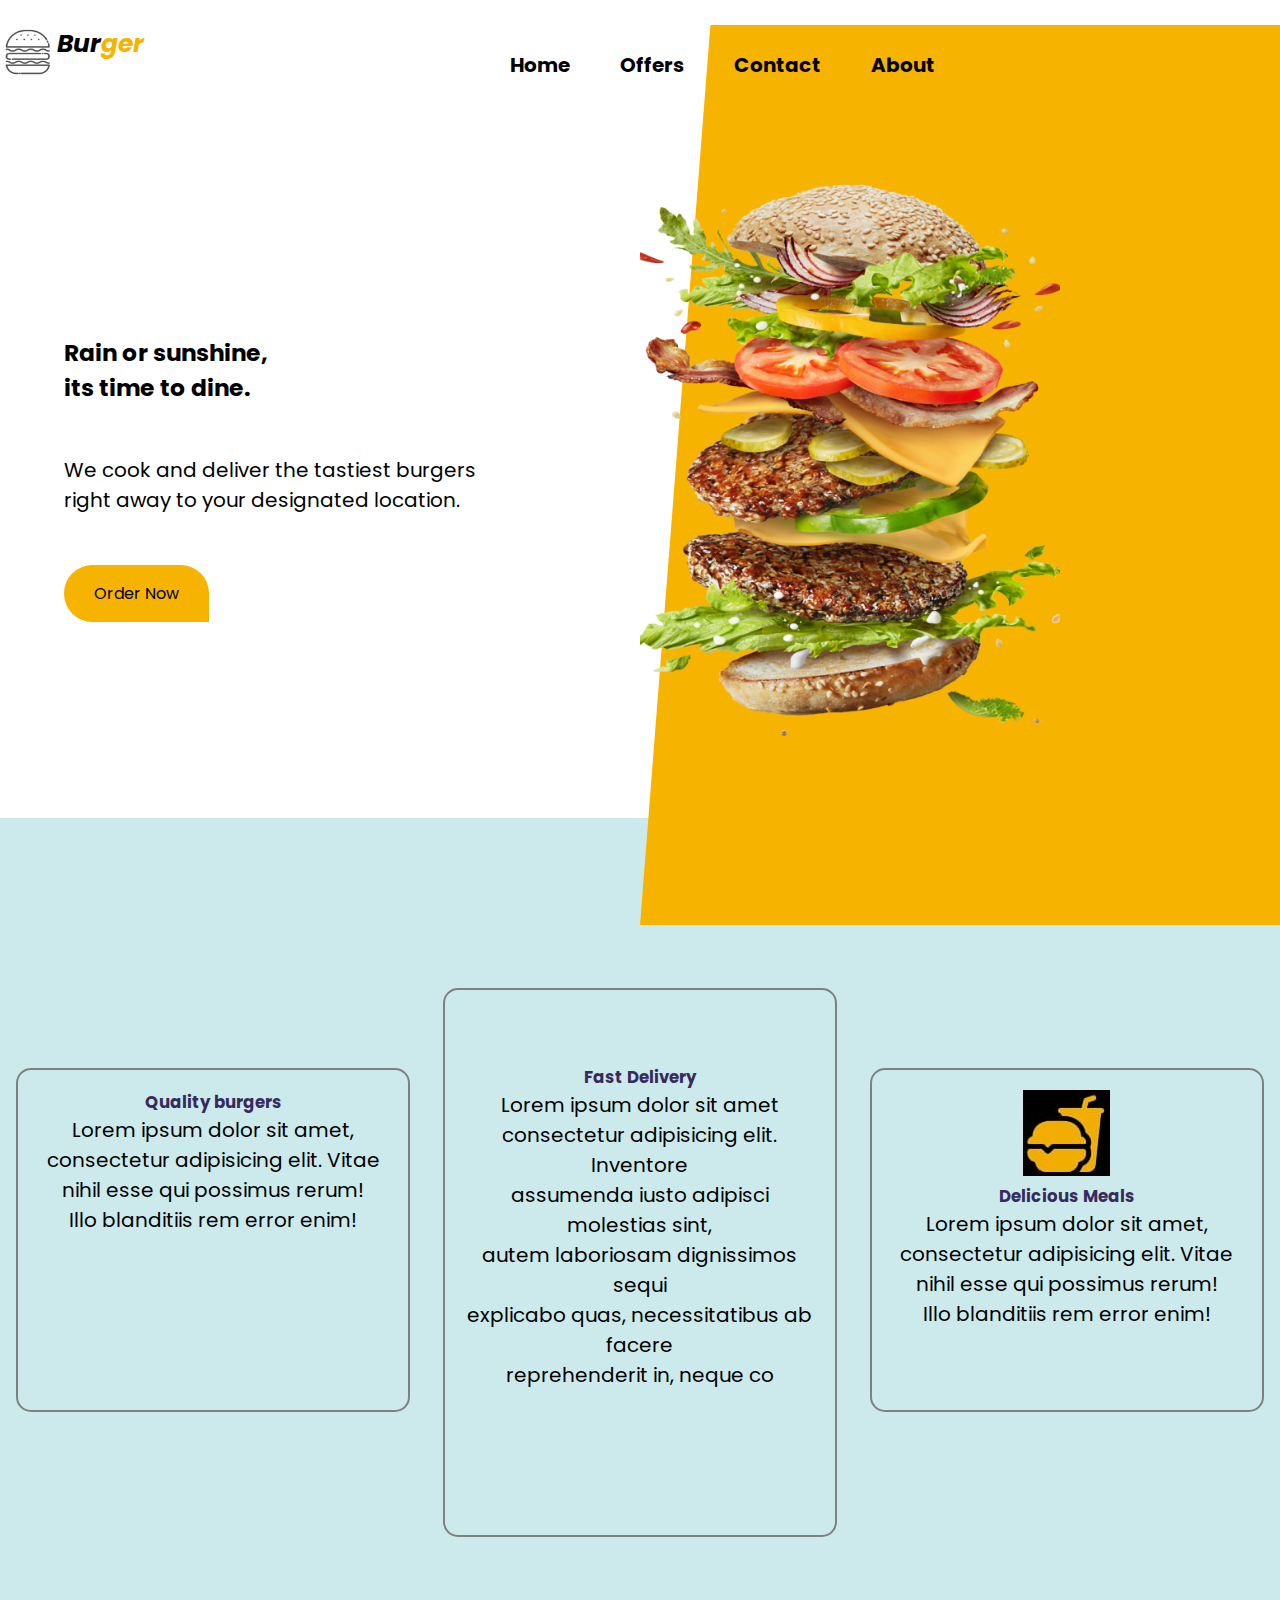
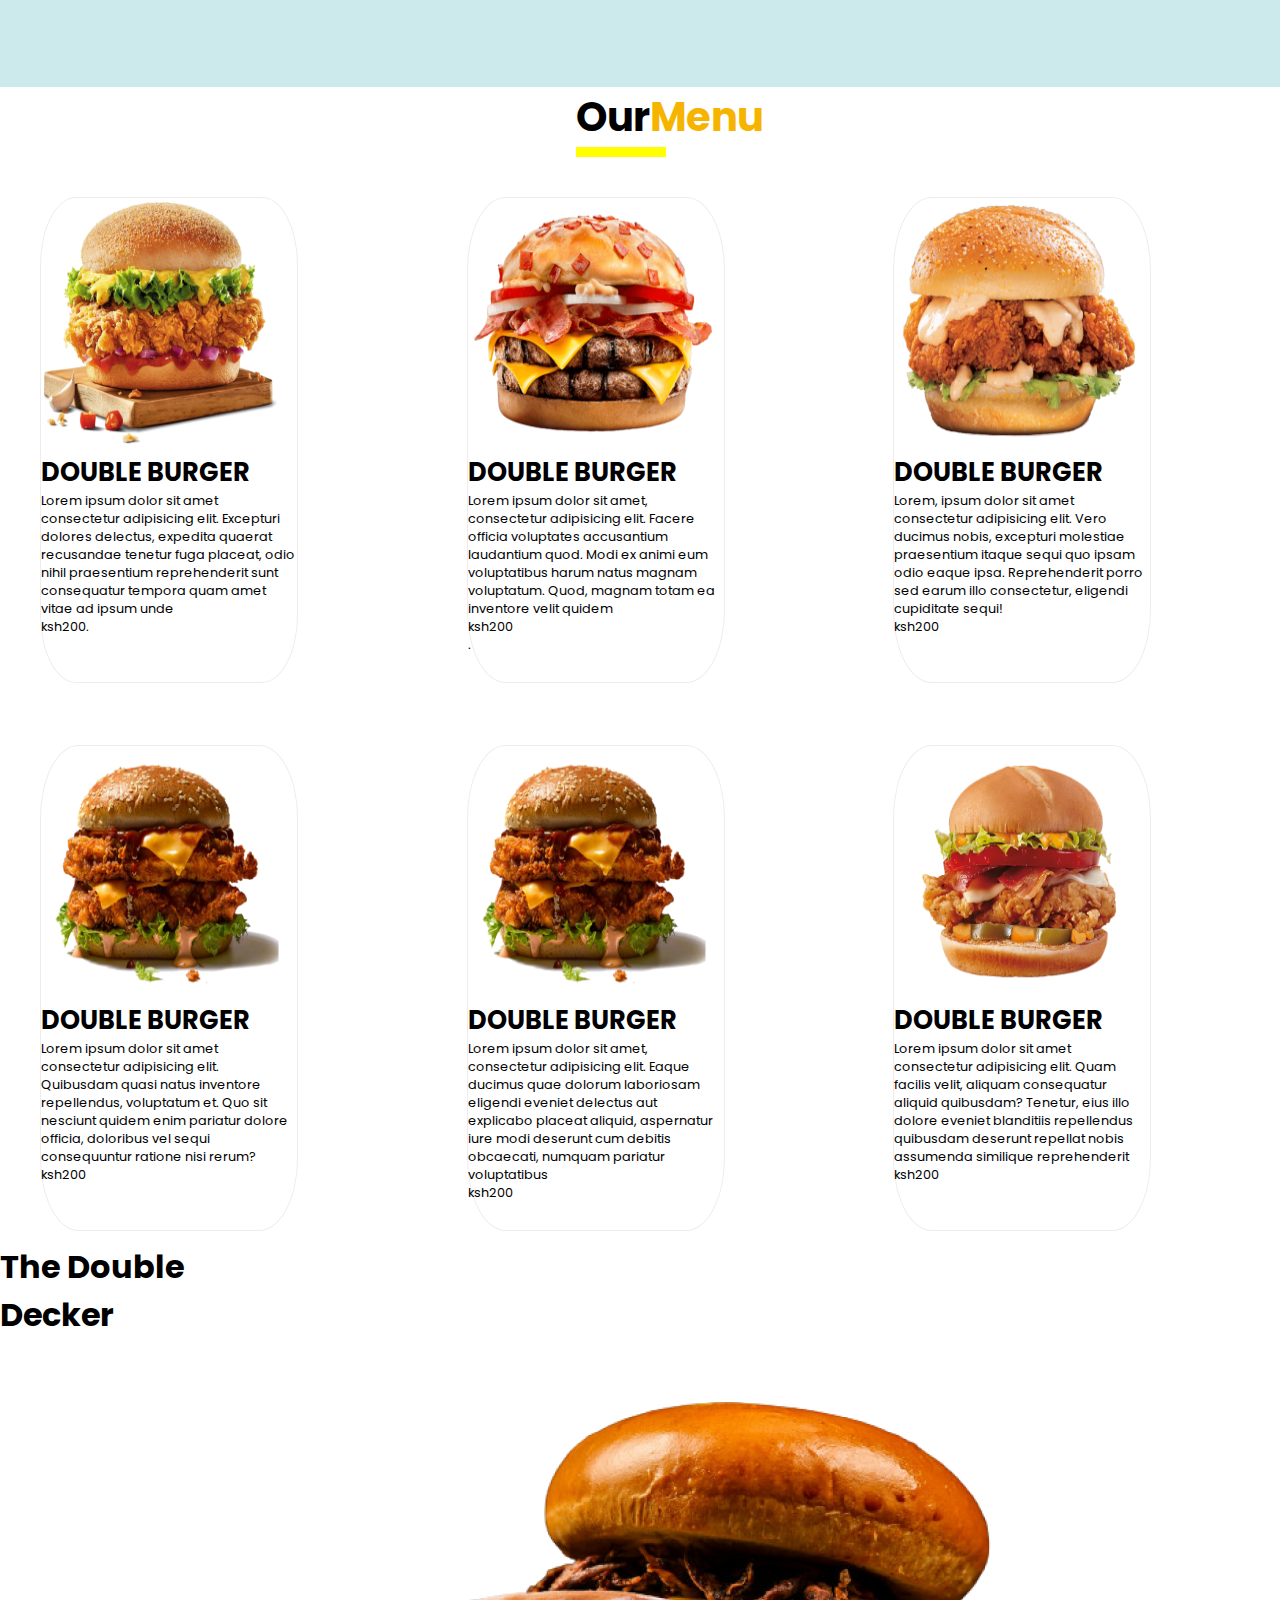
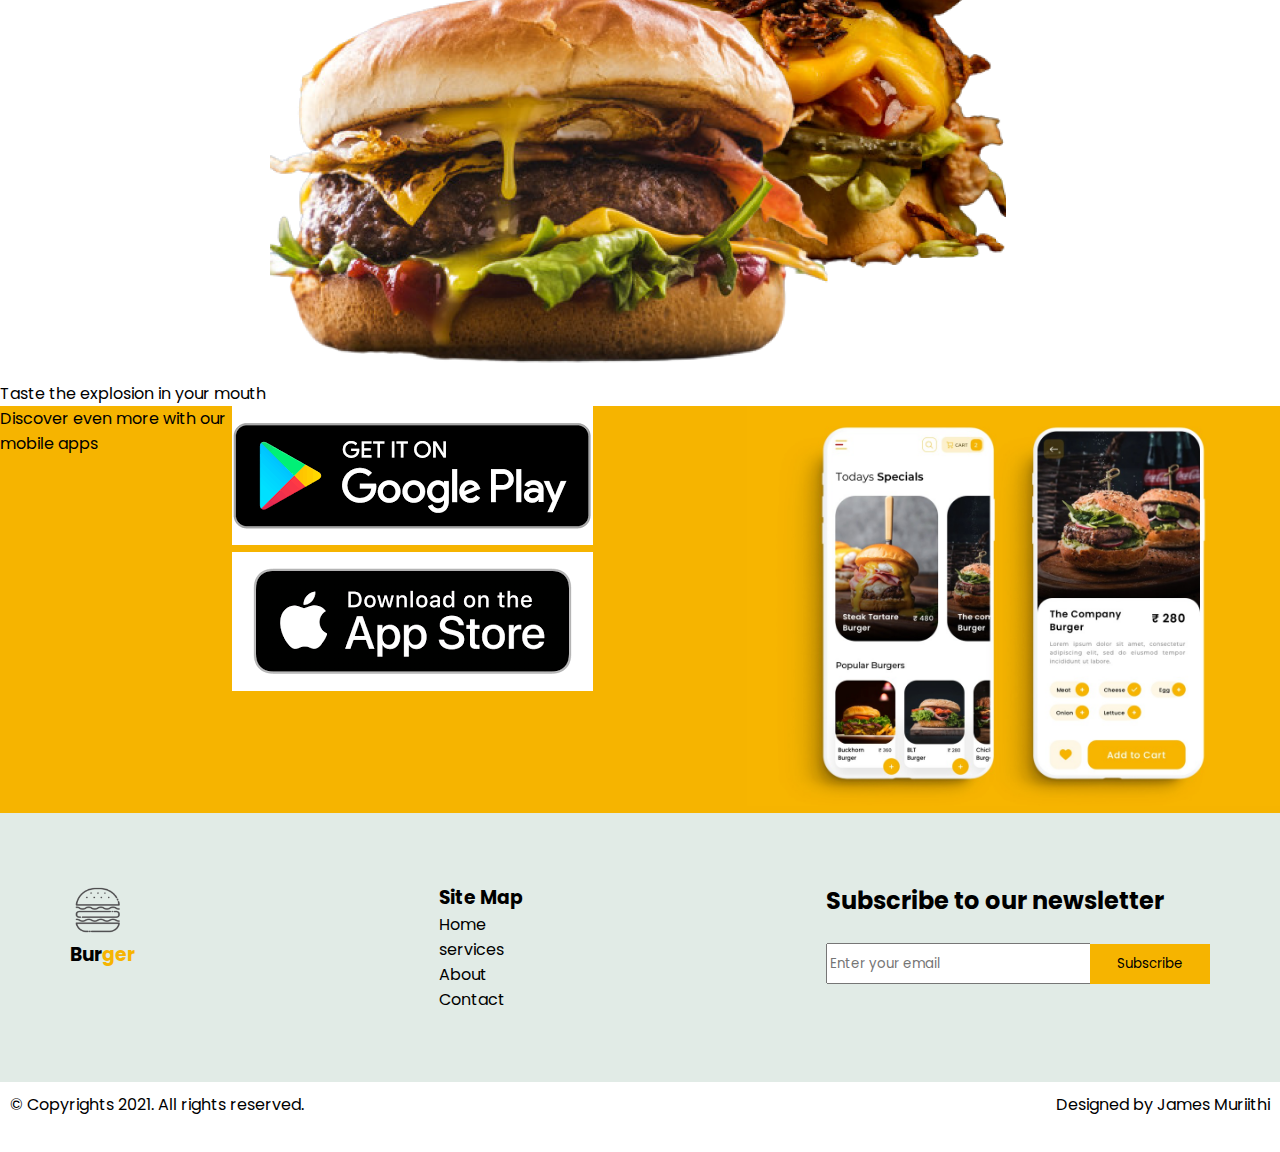
<file: index.html>
<!DOCTYPE html>
<html lang="en">
​
<head>
    <meta name="viewport" content="width=device-width, initial-scale=1.0">
    <title>The best place to get burgers</title>
    <link rel="stylesheet" href="styles.css">
​ <link rel="stylesheet" href="https://pro.fontawesome.com/releases/v5.10.0/css/all.css" integrity="sha384-AYmEC3Yw5cVb3ZcuHtOA93w35dYTsvhLPVnYs9eStHfGJvOvKxVfELGroGkvsg+p" crossorigin="anonymous"/>
<link rel="preconnect" href="https://fonts.googleapis.com">
<link rel="preconnect" href="https://fonts.gstatic.com" crossorigin>
<link href="https://fonts.googleapis.com/css2?family=Poppins:wght@500&display=swap" rel="stylesheet">

</head>
<body>
    <section>
        <div class="polygon">
 ​
        </div>
     </section>
    
   <section class="header">
     <nav>
       <div class="logo-part">
         <img class="logo" src="Images/logo.png" height="50px">
         <h3>Bur<span style="color:#F6B400;">ger</span></h3>
       </div> 
       <div class="nav-bar">
         <ul>
           <li>Home</li>
           <li>Offers</li>
           <li>Contact</li>
           <li>About</li>
         </ul>
       </div>
    </nav> 
 ​<div class="para">
    <h3>Rain or sunshine,<br>its time to dine.</h3>
    <p>We cook and deliver the tastiest burgers<br>right away to your designated location.</p>
    <button class="btn">Order Now</button>
  </div>
<div class="img">
    <img src="Images/image1.png" height="600">
  </div>
    </section>
    <div class="grid">
        <div class="three"> 
            <i class="fas fa-concierge-bell bell"></i>
          <h5>Quality burgers</h5>
          <p>Lorem ipsum dolor sit amet,<br> consectetur 
               adipisicing elit. Vitae <br> nihil esse qui possimus rerum! <br>
               Illo blanditiis rem error enim!
              </p>
        </div>
        <div class="three" id="center-box">
            <i><i class="fas fa-shipping-fast fast"></i></i>
          <h5>Fast Delivery</h5>
    Lorem ipsum dolor sit amet <br> consectetur adipisicing elit. Inventore <br>
     assumenda iusto adipisci molestias sint, <br>
      autem laboriosam dignissimos sequi <br> explicabo quas,
       necessitatibus
     ab facere <br> reprehenderit in, neque co </div>
        <div class="three"> 
            <img src="Images/img5.jpg" alt="project1">
          <h5>Delicious Meals</h5>
         <p>
            Lorem ipsum dolor sit amet,<br> consectetur 
            adipisicing elit. Vitae <br> nihil esse qui possimus rerum! <br>
            Illo blanditiis rem error enim!
         </p>
        </div>
      </div>
       
        <section class="doubles">
            <div class="our">
        
                <h2>Our<span style="color: #F6B400;">Menu</span></h2>
           
            <div class="row">
                <div class="dab1">
                    <img src="Images/SeekPng 2.png" alt="project1" height="250" width="250">
​
                    <h1>DOUBLE BURGER</h1>
                    <p>Lorem ipsum dolor sit amet consectetur adipisicing elit. Excepturi
                        dolores delectus, expedita quaerat
                        recusandae tenetur fuga placeat, odio nihil praesentium
                        reprehenderit sunt consequatur tempora quam
                        amet vitae ad ipsum unde <br> ksh200.</p>
                </div>
                <div class="dab2">
                    <img src="Images/SeekPng 3.png" alt="project1" height="250" width="250">
                    <h1>DOUBLE BURGER</h1>
                    <P>Lorem ipsum dolor sit amet, consectetur adipisicing elit. Facere
                        officia voluptates accusantium
                        laudantium quod. Modi ex animi eum voluptatibus harum natus magnam
                        voluptatum. Quod, magnam totam ea
                        inventore velit quidem <BR>ksh200</BR>.</P>
                </div>
                <div class="dab3">
                    <img src="Images/SeekPng 4.png" alt="project1" height="250" width="250">
                    <h1>DOUBLE BURGER</h1>
                    <P>Lorem, ipsum dolor sit amet consectetur adipisicing elit. Vero
                        ducimus nobis, excepturi molestiae
                        praesentium itaque sequi quo ipsam odio eaque ipsa. Reprehenderit
                        porro sed earum illo consectetur,
                        eligendi cupiditate sequi! <br>ksh200</P>
                </div>
                <div class="dab4">
                    <img src="Images/SeekPng 5.png" alt="project1" height="250" width="250">
                    <h1>DOUBLE BURGER</h1>
                    <P>Lorem ipsum dolor sit amet consectetur adipisicing elit. Quibusdam
                        quasi natus inventore repellendus,
                        voluptatum et. Quo sit nesciunt quidem enim pariatur dolore
                        officia, doloribus vel sequi
                        consequuntur ratione nisi rerum? <BR>ksh200</BR></P>
                </div>
                <div class="dab5">
                    <img src="Images/SeekPng 5.png" alt="project1" height="250" width="250">
                    <h1>DOUBLE BURGER</h1>
                    <P>Lorem ipsum dolor sit amet, consectetur adipisicing elit. Eaque
                        ducimus quae dolorum laboriosam
                        eligendi eveniet delectus aut explicabo placeat aliquid,
                        aspernatur iure modi deserunt cum debitis
                        obcaecati, numquam pariatur voluptatibus <BR>ksh200</BR></P>
                </div>
                <div class="dab6">
                    <img src="Images/SeekPng 6.png" alt="project1" height="250" width="250">
                    <h1>DOUBLE BURGER</h1>
                    <P>Lorem ipsum dolor sit amet consectetur adipisicing elit. Quam
                        facilis velit, aliquam consequatur
                        aliquid quibusdam? Tenetur, eius illo dolore eveniet blanditiis
                        repellendus quibusdam deserunt
                        repellat nobis assumenda similique reprehenderit <BR>ksh200</BR>
                    </P>
                </div>
            </div>
        </section>
        <section class="last">
            <div class="ddeck">
                <h1>The Double <br> <span> Decker </span></h1>
                <p>
                    Taste the explosion in your mouth
                 <img src="Images/double burger.png" alt="project1">
                </p>
            </div>
        </section>
        <section class="phones">
        <p> Discover even more
                with our mobile
                apps
        </p>
       <div class="photo1">
           <img src="Images/download (2).png" alt="project1">
           <img src="Images/download (1).png" alt="project1">
       </div>
       <div class="phon">
            <img src="Images/img3.jpg" alt="project1" height="400">
       </div>
    </section>
    <footer>
       <div class="footer">
          <div class="header_logo">
            <img class="logo" src="Images/logo.png" height="50">
            <h3>Bur<span class="color-2">ger</span></h3>
          </div>
          <div>
            <h3>Site Map</h3>
            <li>Home</li>
            <li>services</li>
            <li>About</li>
            <li>Contact</li>
      
          </div>
          <div>
            <h2>Subscribe to our newsletter</h2>
            <form action="" class="myForm">
              <input type="text" placeholder="Enter your email">
              <button class="color">Subscribe</button>
            </form>
          </div>
        </div>
        <div class="footer2">
          <div>
            <p>&copy; Copyrights 2021. All rights reserved.</p>
          </div>
          <div>
            <i class="fab fa-facebook-square"></i>
            <i class="fab fa-youtube"></i>
            <i class="fab fa-twitter"></i>        
            <i class="fab fa-instagram"></i>
            <i class="fab fa-linkedin"></i>
          </div>
          <div>
            <p>Designed by James Muriithi</p>
          </div>
        </div>
    ​
    ​
       </footer>
      
    
</body>
</html>
</file>
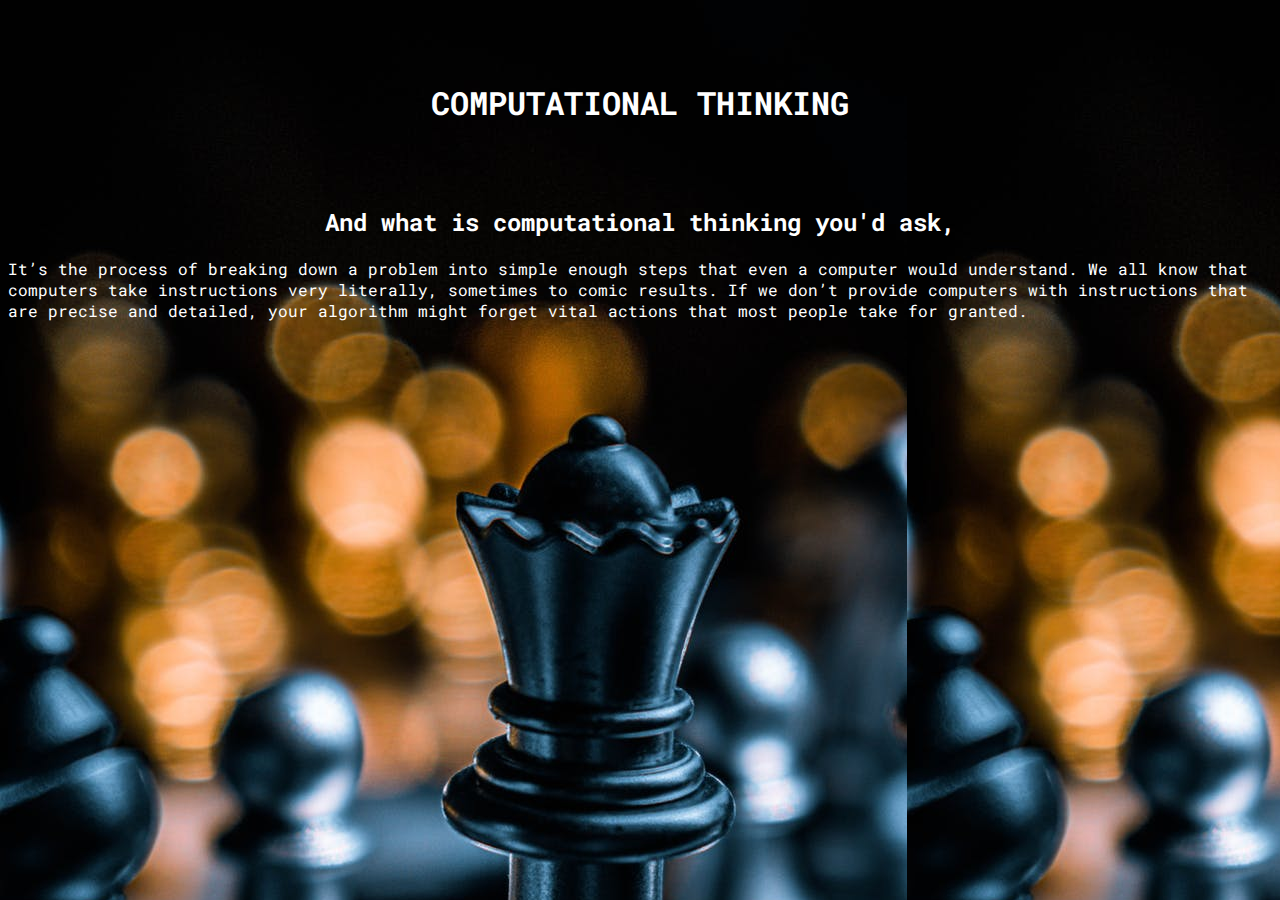
<file: stemproject/index.html>
<!DOCTYPE html>
<html lang="en">
  <head>
    <meta charset="UTF-8" />
    <meta http-equiv="X-UA-Compatible" content="IE=edge" />
    <meta name="viewport" content="width=device-width, initial-scale=1.0" />
    <link
      rel="stylesheet"
      href="https://cdn.jsdelivr.net/npm/bootstrap@4.6.1/dist/css/bootstrap.min.css"
      integrity="sha384-zCbKRCUGaJDkqS1kPbPd7TveP5iyJE0EjAuZQTgFLD2ylzuqKfdKlfG/eSrtxUkn"
      crossorigin="anonymous"
    />
    <script
      src="https://cdn.jsdelivr.net/npm/jquery@3.5.1/dist/jquery.slim.min.js"
      integrity="sha384-DfXdz2htPH0lsSSs5nCTpuj/zy4C+OGpamoFVy38MVBnE+IbbVYUew+OrCXaRkfj"
      crossorigin="anonymous"
    ></script>
    <script
      defer
      src="https://cdn.jsdelivr.net/npm/bootstrap@4.6.1/dist/js/bootstrap.bundle.min.js"
      integrity="sha384-fQybjgWLrvvRgtW6bFlB7jaZrFsaBXjsOMm/tB9LTS58ONXgqbR9W8oWht/amnpF"
      crossorigin="anonymous"
    ></script>
    <link rel="stylesheet" href="styles.css" />
    <link rel="preconnect" href="https://fonts.googleapis.com" />
    <link rel="preconnect" href="https://fonts.gstatic.com" crossorigin />
    <link
      href="https://fonts.googleapis.com/css2?family=Roboto+Mono:wght@300&display=swap"
      rel="stylesheet"
    />

    <title>STEM PROJECT</title>
  </head>
  <body>
    <div class="container">
      <div class="about">
        <h1>COMPUTATIONAL THINKING</h1>
        <h2>And what is computational thinking you'd ask,</h2>
        <p>
          It’s the process of breaking down a problem into simple enough steps
          that even a computer would understand. We all know that computers take
          instructions very literally, sometimes to comic results. If we don’t
          provide computers with instructions that are precise and detailed,
          your algorithm might forget vital actions that most people take for
          granted.
        </p>
      </div>
    </div>
  </body>
</html>
</file>
<file: styles.css>
*{
  font-family: 'Poppins', sans-serif;
  margin: 0;
}
.polygon{
  position: absolute;
  right: 0;
  width: 50%;
  height: 100%;
  clip-path: polygon(11% 0, 100% 0%, 100% 100%, 0% 100%);
  background-color: #F6B400;right: 0;

}
.header{
  position: relative;
}
nav{
  display: flex ;
  justify-content: space-between;
  margin-bottom: 30px;
  margin-right: 25%;
}
.nav-bar ul{
  display: flex;
  justify-content: space-between;
}
.nav-bar li{
  padding: 25px;
  list-style: none;
  font-size: 20px;
  font-weight: bold;
  word-spacing: 5%;
}
.nav-bar li:hover{
  border-bottom: 5px solid orange;
}
.logo-part{
  display: flex;
  justify-content: space-around;
}
.logo-part h3{
  font-size: 25px;
  font-style: italic;
}
  
  .btn{
    background: #F6B400;
    font-size: 16px;
    padding: 16px 30px;
   border: none;
   border-radius: 30px;
   border-bottom-right-radius: 0;
 }
 .para{
     float: left;
     font-size: 20px;
     margin-right: 6%;
     margin-left: 5%;
     padding-top: 200px;
 }
 .para button{
     margin-top: 50px;
 }
 .para p{
     margin-top: 50px;
 }
 .img{
    height: 300px;
    margin-left: 50%;
 }
 .grid{
  padding-top: 250px ;
  clear: both;
  display: flex;
  justify-content: space-around;
  margin-top: 358px;
  background-color: #cceaec;
  padding-bottom: 150px;
}
.grid h5{
  color: rgb(55, 42, 92);
}
.three{
  border: 2px solid grey;
  padding: 20px;
  font-size: 20px;
  text-align: center;
  border-radius: 15px;
  height: 300px;
  width: 350px;
}
#center-box{
  height: 450px;
  margin-top: -80px;
  padding-top: 75px;
}
​
.our{
  margin-top: 100px;
}
.our h2{
font-size: 40px;
border-bottom: 10px solid yellow;
margin-left:  45%;
margin-right: 48%;
}
.bell{
  font-size: 100px;
  color: #F6B400;
}
.fast{
  font-size: 100px;
  color: #F6B400;
}
.doubles .but {
  text-align: center;
}
.doubles .row {
  display: grid;
  grid-template-columns: repeat(3, 1fr);
  row-gap: 10px;
  grid-auto-rows: minmax(100px, auto);
}

.doubles h1 span {
  color: orange;
}

.row .dab1 {
  border: solid rgb(240, 236, 236);
  border-width: 1px;
  margin: 40px;
  width: 60%;
  border-radius: 14%;
  height: 90%;
  font-size: 80%;
}

.row .dab2 {
  border: solid rgb(240, 236, 236);
  border-width: 1px;
  margin: 40px;
  width: 60%;
  border-radius: 15%;
  height: 90%;
  font-size: 80%;
}
.row .dab3 {
  border: solid rgb(240, 236, 236);
  border-width: 1px;
  margin: 40px;
  width: 60%;
  border-radius: 15%;
  height: 90%;
  font-size: 80%;
}
.row .dab4 {
  border: solid rgb(240, 236, 236);
  border-width: 1px;
  margin: 40px;
  width: 60%;
  border-radius: 15%;
  height: 90%;
  font-size: 80%;
}

.row .dab5 {
  border: solid rgb(240, 236, 236);
  border-width: 1px;
  margin: 40px;
  width: 60%;
  border-radius: 15%;
  height: 90%;
  font-size: 80%;
}
.row .dab6 {
  border: solid rgb(240, 236, 236);
  border-width: 1px;
  margin: 40px;
  width: 60%;
  border-radius: 15%;
  height: 90%;
  font-size: 80%;
}
.about-us {
  margin-top: 150px;
}
.heading {
  font-size: 25px;
}

.advert-img {
  display: flex;
  justify-content: space-between;
  padding: 10px 40px;
}
.disc {
  background-color: #ffbb00;
  height: 600px;
}
.even {
  font-size: 210%;
  font-weight: 120;
  padding-left: 10px;
}
.app {
  height: 90px;
  width: 100px;
}
.phones{
  display: flex;
  background-color: #F6B400;
}
.footer{
  clear: both;
  display: flex;
  justify-content: space-between;
  padding: 70px;
  background-color: #E1EBE6;
}
.footer li{
  list-style: none;
}
.footer2{
  display: flex;
  justify-content: space-between;
  margin: 10px;
}
.footer2 i{
  padding-right: 10px;
}
.footer color{
 color: #F6B400;
}
.color-2{
  color: #F6B400;
}
.myForm{
  padding-top: 25px;
}
.myForm input{
height: 35px;
}
.myForm button{
  height: 40px;
  width: 120px;
  margin-left: -5px;
  background-color: #F6B400;
  border: 0;
  
}
</file>
<file: stemproject/styles.css>
body{
    height: auto;
    background-image: url(images/chess.jpeg);
    color: white;
    font-family: 'Roboto Mono', monospace;
}
.about h1,h2{
    text-align: center;
    padding-top: 60px;
}
</file>
